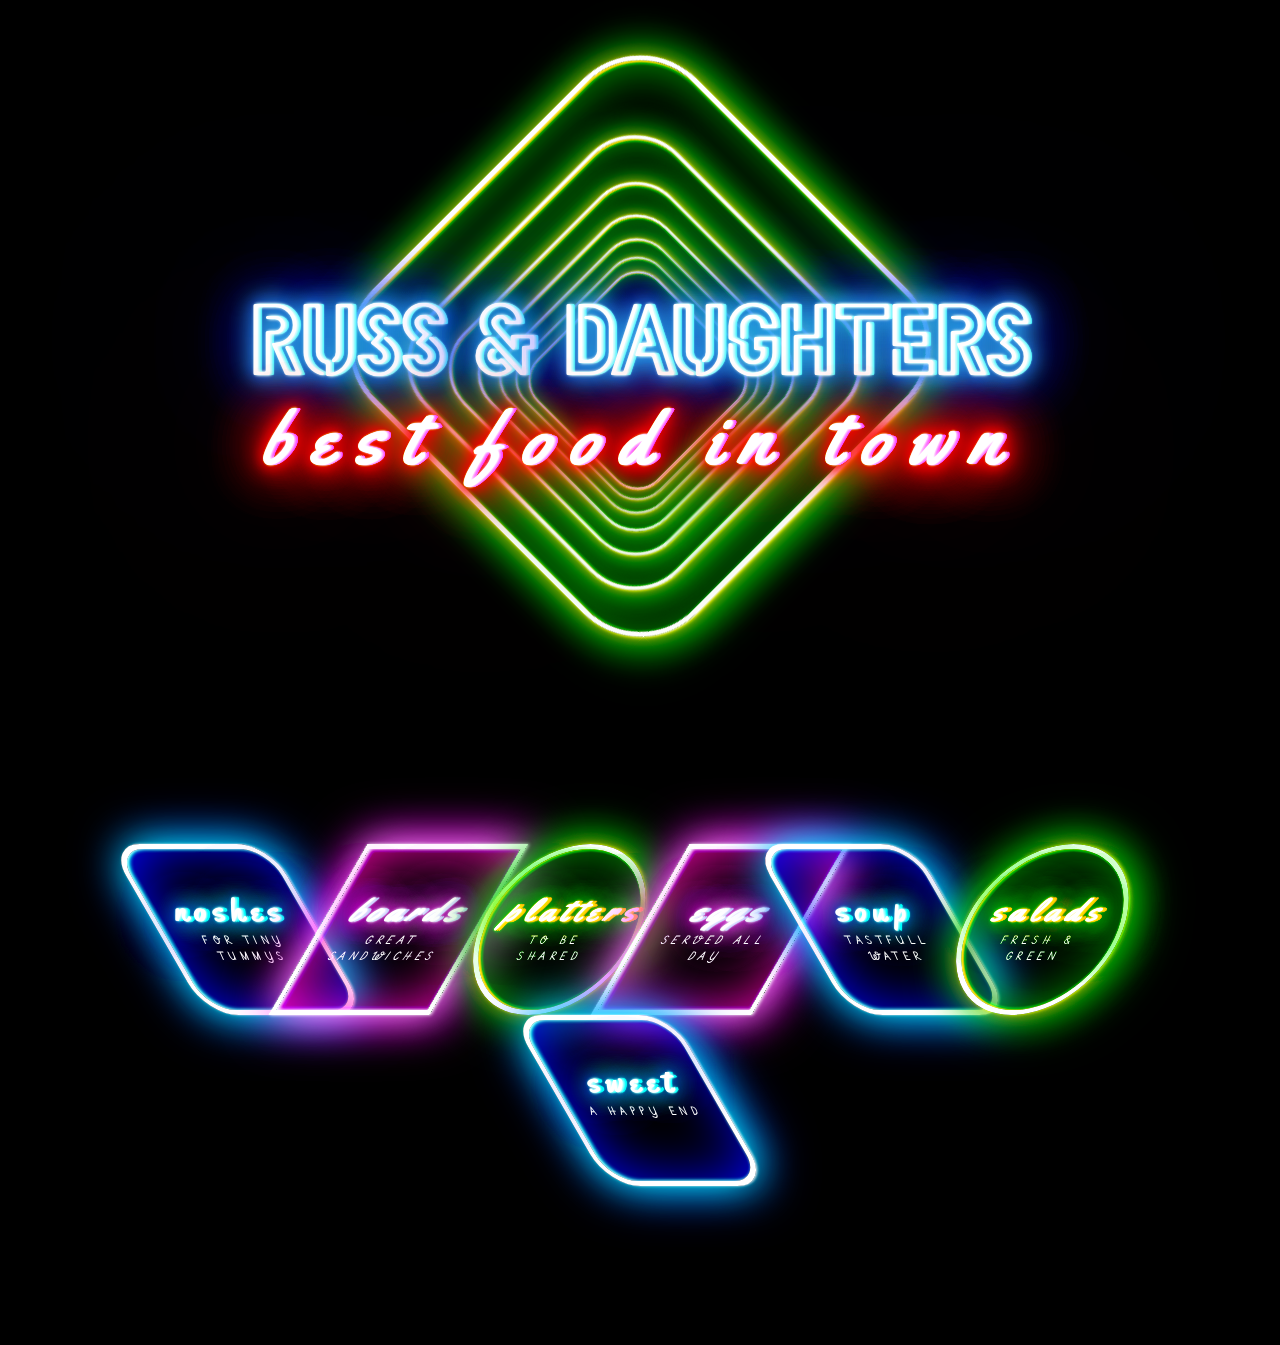
<file: menu/index.html>
<!DOCTYPE html>
<html>
<head>
	<meta charset="utf-8" />
	<title>A template for a responsive restaurant menu</title>
	<meta name="viewport" content="width=device-width, initial-scale=1">
	<link rel="stylesheet" href="style.css">
	<!-- SUGGESTIONS FOR STYLING
	https://duckduckgo.com/?q=beautiful+restaurant+menus&t=ffab&iax=images&ia=images
	-->
</head>
<body>

<header>
	<section>
		<div></div>
		<div></div>
		<div></div>
		<div></div>
		<div></div>
		<div></div>
		<div></div>
  	</section>
  <h1><span>Russ</span> <span>&</span> <span>Daughters</span></h1>
  <p>best food in town</p>
</header>
<input type="checkbox" name="food" id="noshes">
<input type="checkbox" name="food" id="boards">
<input type="checkbox" name="food" id="platters">
<input type="checkbox" name="food" id="eggs">
<input type="checkbox" name="food" id="soup">
<input type="checkbox" name="food" id="salads">
<input type="checkbox" name="food" id="sweet">
	<main>
		<section>
			<label for="noshes">
				<header>
					<h2>Noshes</h2>
					<p>for tiny tummys</p>
				</header>
			</label>
			<article>
				<h3>Russ &amp;  Daughters Knishes</h3>
				<p>Potato, carmelized onion, mustard</p>
				<div>8</div> <!-- price -->
			</article>
		
			<article>
				<h3>Hot Smoke/Cold Smoke</h3>
				<p>Kippered baked Salmon &amp; Scottish smoked salmon spread, waffle-cut potato chips</p>
				<div>13</div>
			</article>
		
			<article>
				<h3>Potato latkes</h3>
				<p>Salmon roe and creme fraiche</p>
				<div>13</div>
			</article>
		
			<article>
				<h3>Kasha Varnishkas</h3>
				<p>buckwheat, caramelized onion, bowtie egg noodles</p>
			</article>
		
			<article>
				<h3>Chopped liver</h3>
				<p>Matzo, pickled red onion</p>
				<div>9</div>
			</article>
		
			<article>
				<h3>Super heebster</h3>
				<p>whitefish &amp; baked salmon salad, wasabi-infused fish roe, horseradish dill cream cheese, bagel toast</p>
				<div>10</div>
			</article>
		
			<article>
				<h3>Pastrami Russ</h3>
				<p>pastrami-cured salmon, muenster cheese, sauerkraut, mustard, pickle, pretzel roll</p>
				<div>12</div>
			</article>
		
			<article>
				<h3>sours</h3>
				<p>pickled vegetables, pickles from the barrel</p>
				<div>7</div>
			</article>
		</section>
		
		
		<section>
			<label for="boards">
				<header>
					<h2>boards</h2>
					<p>great sandwiches</p>
				</header>
			</label>
			<article>
				<h3>the classic</h3>
				<p>gaspe nova smoked salmon, cream cheese, bagel-bialy, tomato, onion, capers</p>
				<div>16</div>
			</article>
		
			<article>
				<h3>mensch</h3>
				<p>sturgeon, butter, bagel/bialy, tomato, onion, capers</p>
				<div>22</div>
			</article>
		
			<article>
				<h3>shtetl</h3>
				<p>smoked sable, goat cream cheese, bagel-bialy, tomato, onion, capers</p>
				<div>18</div>
			</article>
		
			<article>
				<h3>yum kippered</h3>
				<p>kippered (baked) salmon, cream cheese, bagel/bialy, tomato, onion, capers</p>
				<div>16</div>
			</article>
		</section>
		
		
		<section>
			<label for="platters">
				<header>
					<h2>platters</h2>
					<p>To be shared</p>
				</header>
			</label>
			<article>
				<h3>smoked fish</h3>
				<p><em>Serves 3 - 4 people</em> with cream cheese, onion, tomato, capers &amp; new potato salad and Russ &amp; daughters bread basket</p>
			</article>
		
			<article>
				<h3>the hattie</h3>
				<p>smoked whitefish, kippered (baked) salmon, gaspe nova smoked salmon, sable</p>
				<div>80</div>
			</article>
		
			<article>
				<h3>the ida</h3>
				<p>scottish smoked salmon, gaspe nova smoked salmon, pastrami-cured salmon, gravlox</p>
				<div>70</div>
			</article>
		
			<article>
				<h3>the anne</h3>
				<p>western nova smoked salmon, private stock sturgeon, sable, smoked brook trout, wild alaskan salmon roe</p>
				<div>90</div>
			</article>
		
		</section>
		
		
		<section>
			<label for="eggs">
				<header>
					<h2>Eggs</h2>
					<p>served all day</p>
				</header>
			</label>
			<blockquote>
				<p>"Ess gezinter hayt."</p>
				<p>Eat in good health.</p>
				<cite>— Yiddish idiom</cite>
			</blockquote>
		
			<article>
				<h3>Lox, eggs &amp; onions</h3>
				<p>with toasted shissel rye</p>
				<div>15</div>
			</article>
		
			<article>
				<h3>sturgeon, eggs &amp; onion</h3>
				<p>with toasted pumpernickel</p>
				<div>19</div>
			</article>
		
			<article>
				<h3>bella's matzo brei</h3>
				<p>matzo, egg, applesauce, sour cream</p>
				<div>12</div>
			</article>
		
			<article>
				<h3>lower sunny side</h3>
				<p>sunny side up eggs, gaspe nova smoked salmon, potato latkes</p>
				<div>16</div>
			</article>
		
			<article>
				<h3>eggs benny</h3>
				<p>poached eggs, scottish smoked salmon, sautéed spinach, hollandaise, challah</p>
				<div>18</div>
			</article>
		
			<article>
				<h3>farm egg omelette</h3>
				<p>gaspe nova smoked salmon, cream cheese</p>
				<div>15</div>
			</article>
		
			<article>
				<h3>soft scrambled eggs &amp; caviar</h3>
				<p>custard-like egg, caviar with challah</p>
				<div>180</div>
			</article>
		
		</section>
		
		
		<section>
			<label for="soup">
				<header>
					<h2>Soup</h2>
					<p>tastfull water</p>
				</header>
			</label>
			<article>
				<h3>Matzo Ball</h3>
				<p>chicken, vegetables, matzo ball</p>
				<div>8</div>
			</article>
		
			<article>
				<h3>Mushroom Barley</h3>
				<p>mushrooms, barley with shissel rye bread</p>
				<div>8</div>
			</article>
		
			<article>
				<h3>Borscht</h3>
				<p>served chilled: beets, sour cream, dill with pumpernickel</p>
				<div>8</div>
			</article>
			
			<article>
				<h3>Smoked Whitefish Chowder</h3>
				<p>dill, esplette pepper, matzo</p>
				<div>10</div>
			</article>
		
		</section>
		
		<section>
			<label for="salads">
				<header>
					<h2>salads</h2>
					<p>fresh & green</p>
				</header>	
			</label>	
			<article>
				<h3>Mixed Green</h3>
				<p>greens, fennel, dill, capers, citrus dressing</p>
				<div>9</div>
			</article>
		
			<article>
				<h3>Chopped Salad</h3>
				<p>smoked whitefish, avocado, beets, egg, apple, mixed greens, matzo, buttermilk dressing</p>
				<div>14</div>
			</article>
		
			<article>
				<h3>Smoked Trout& Potato</h3>
				<p>smoked trout, watercress, caper mustard dressing</p>
				<div>14</div>
			</article>
		
		</section>
		
		
		<section>
			<label for="sweet">
				<header>
					<h2>sweet</h2>
					<p>a happy end</p>
				</header>
			</label>
			<blockquote>
				<p>"A moltsayt on a tsimes iz via a mayse on a moshl."</p>
				<p>A meal without a sweet dish is like a story without a moral.</p>
				<cite>— Yiddish idiom</cite>
			</blockquote>
		
		
			<article>
				<h3>blintzes</h3>
				<p>fruit compote, sour cream</p>
				<div>8</div>
			</article>
		
			<article>
				<h3>babka french toast</h3>
				<p>chocolate babka, sour cream, berries</p>
				<div>10</div>
			</article>
		
			<article>
				<h3>noodle kugel</h3>
				<p>farmer cheese, raisins, egg noodles</p>
				<div>7</div>
			</article>
		
			<article>
				<h3>challah bread pudding</h3>
				<p>dried apricots, caramel sauce</p>
				<div>9</div>
			</article>
		
			<article>
				<h3>halvah ice cream</h3>
				<p>halvah, sesame, salted caramel</p>
				<div>8</div>
			</article>
		
			<article>
				<h3>grandpa's grapefruit</h3>
				<p>grapefruit, white germ, maple syrup</p>
				<div>6</div>
			</article>
		
			<article>
				<h3>baked farmer cheese</h3>
				<p>blueberry, walnut &amp; honey with pumpernickel</p>
				<div>7</div>
			</article>
		
			<article>
				<h3>cookie plate</h3>
				<p>Russ &amp; daughters cookies &amp; sweets</p>
				<div>8</div>
			</article>
		
		</section>
		</main>

<!-- HTML taken and adjusted from https://codepen.io/julesforrest/pen/VqXvgQ -->

</body>
</html>
</file>
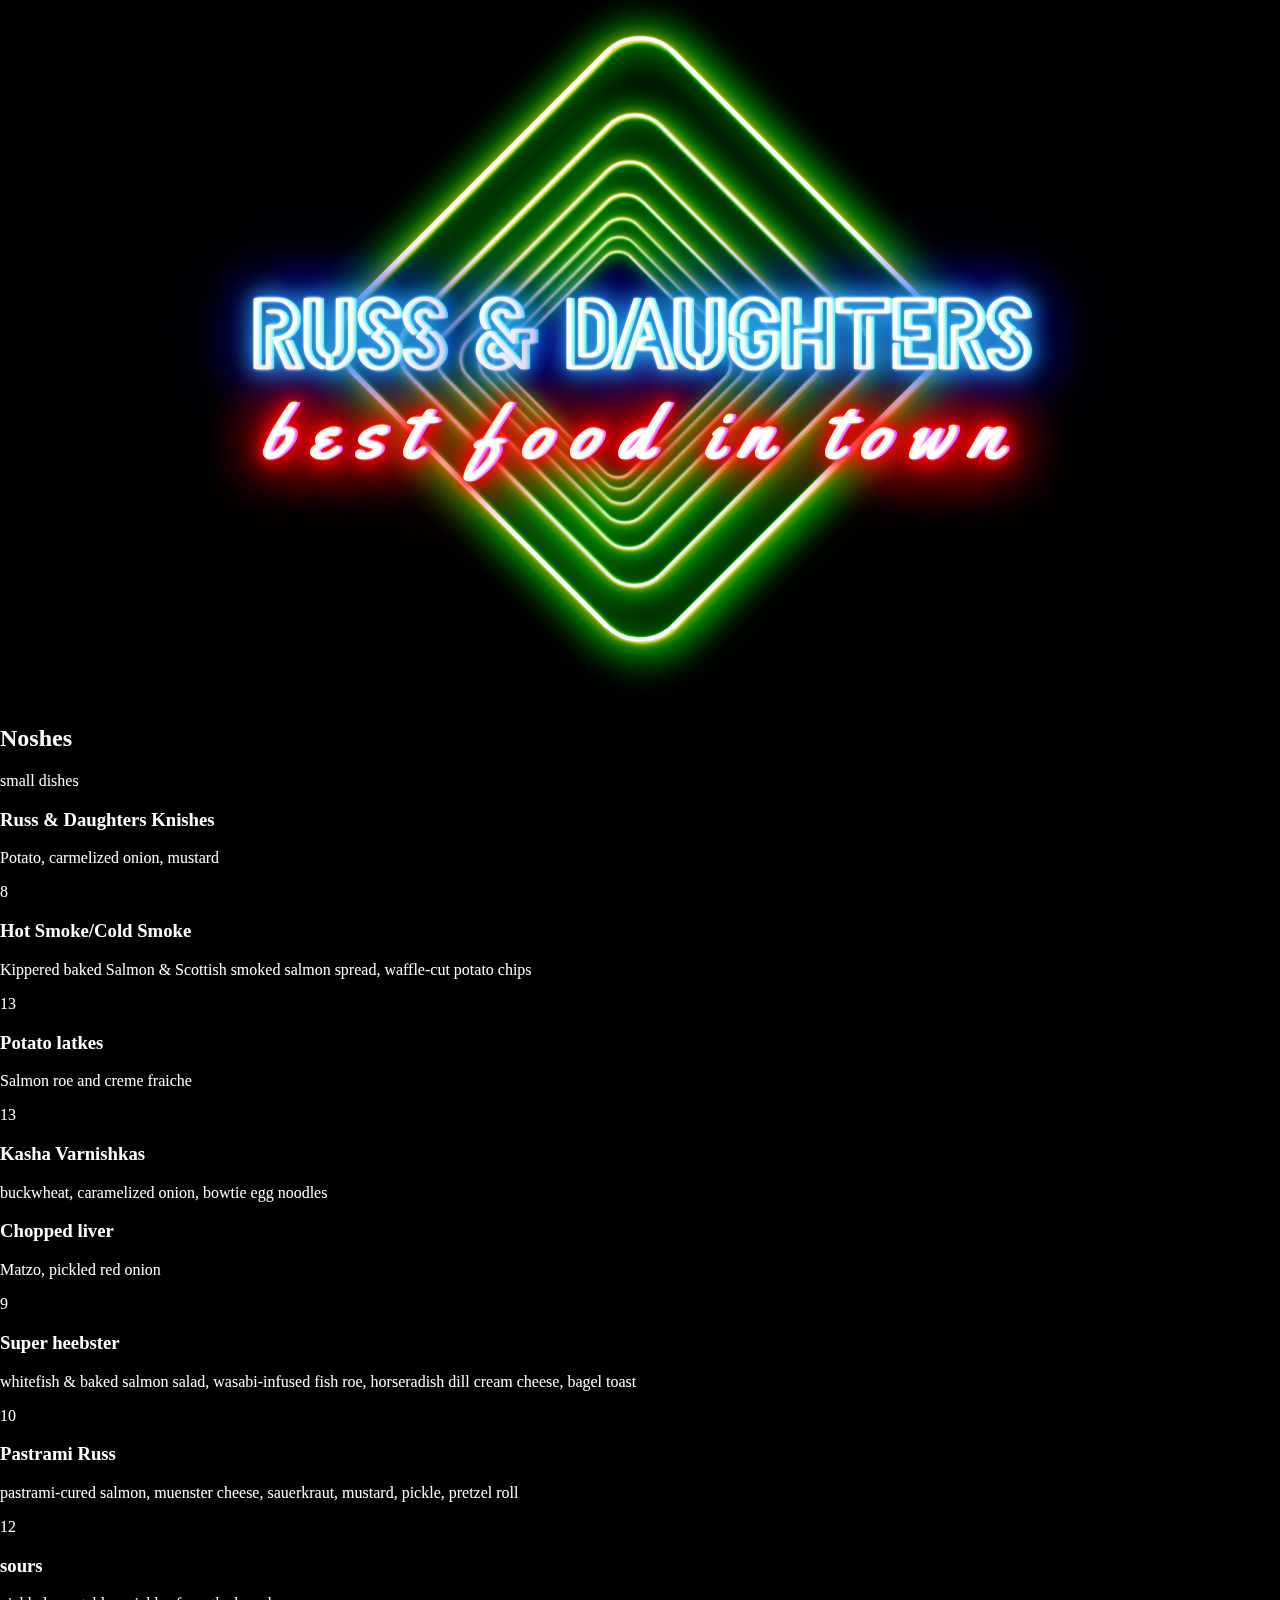
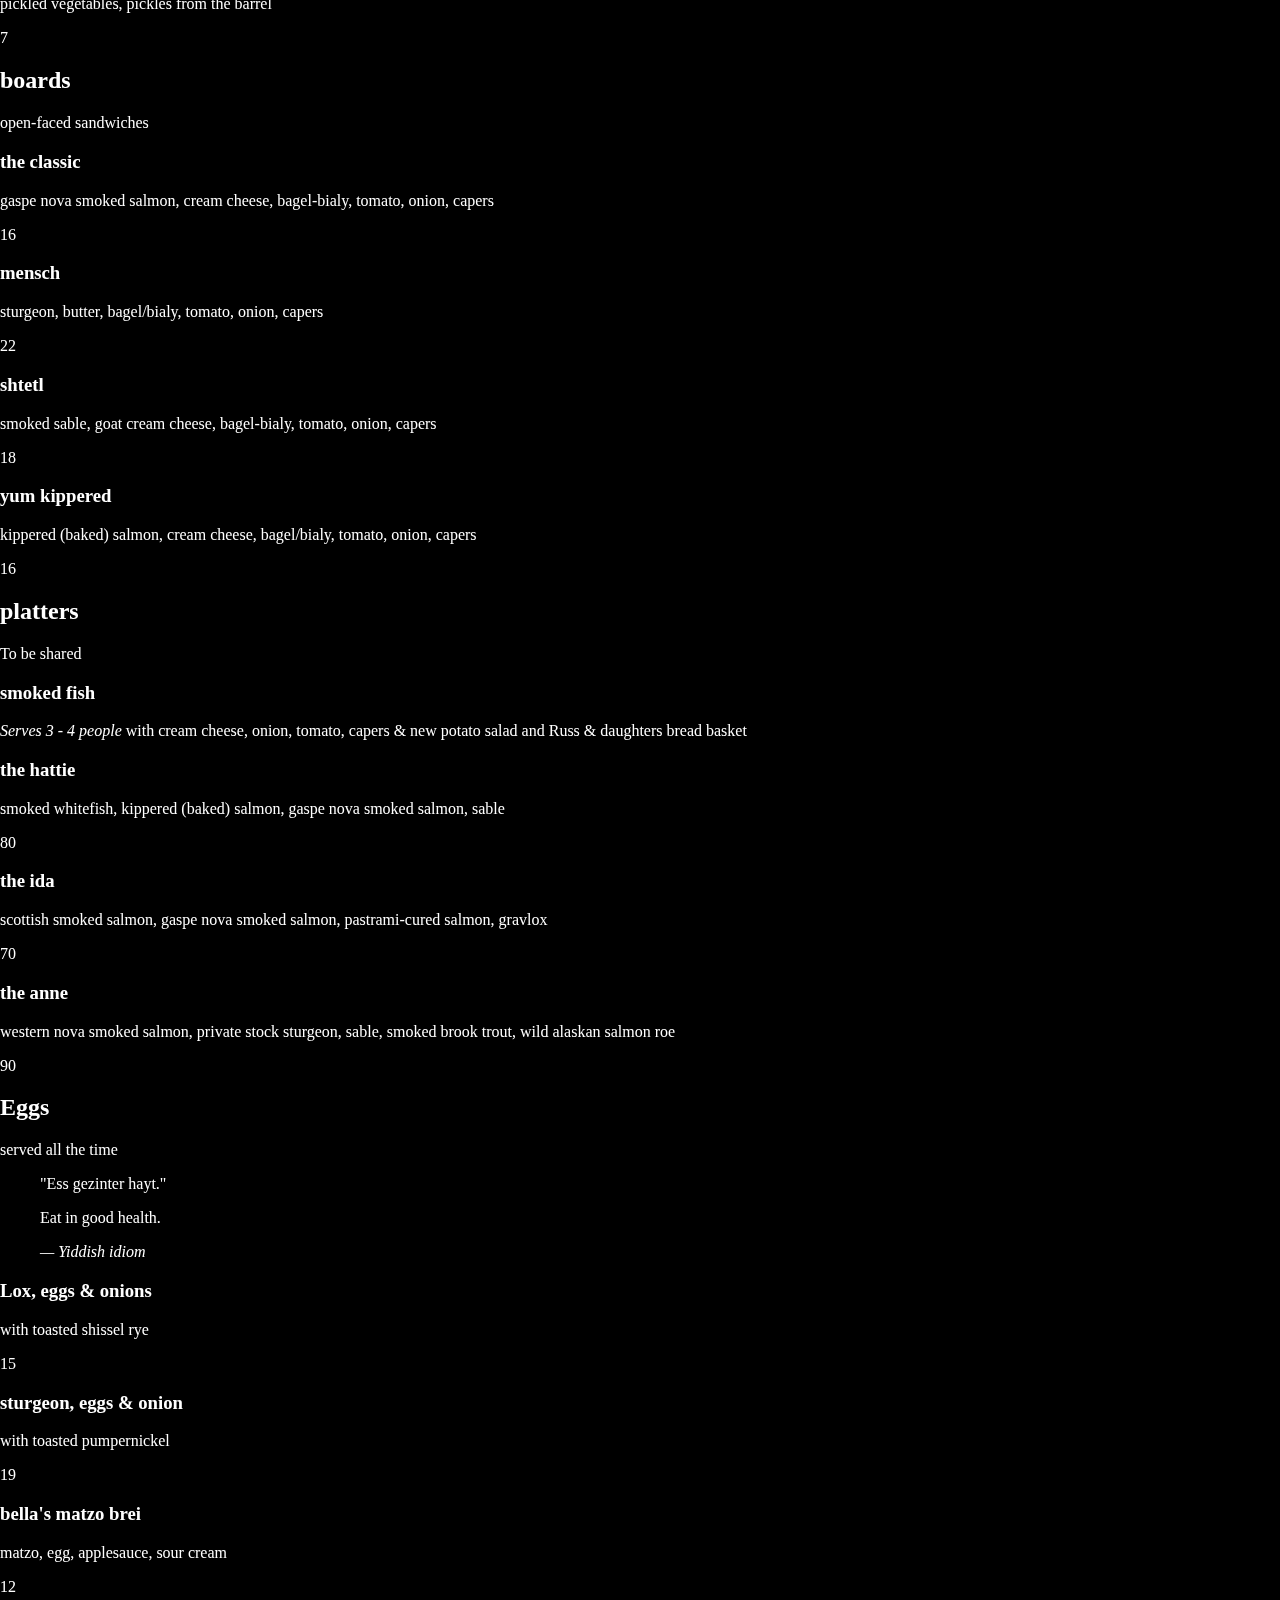
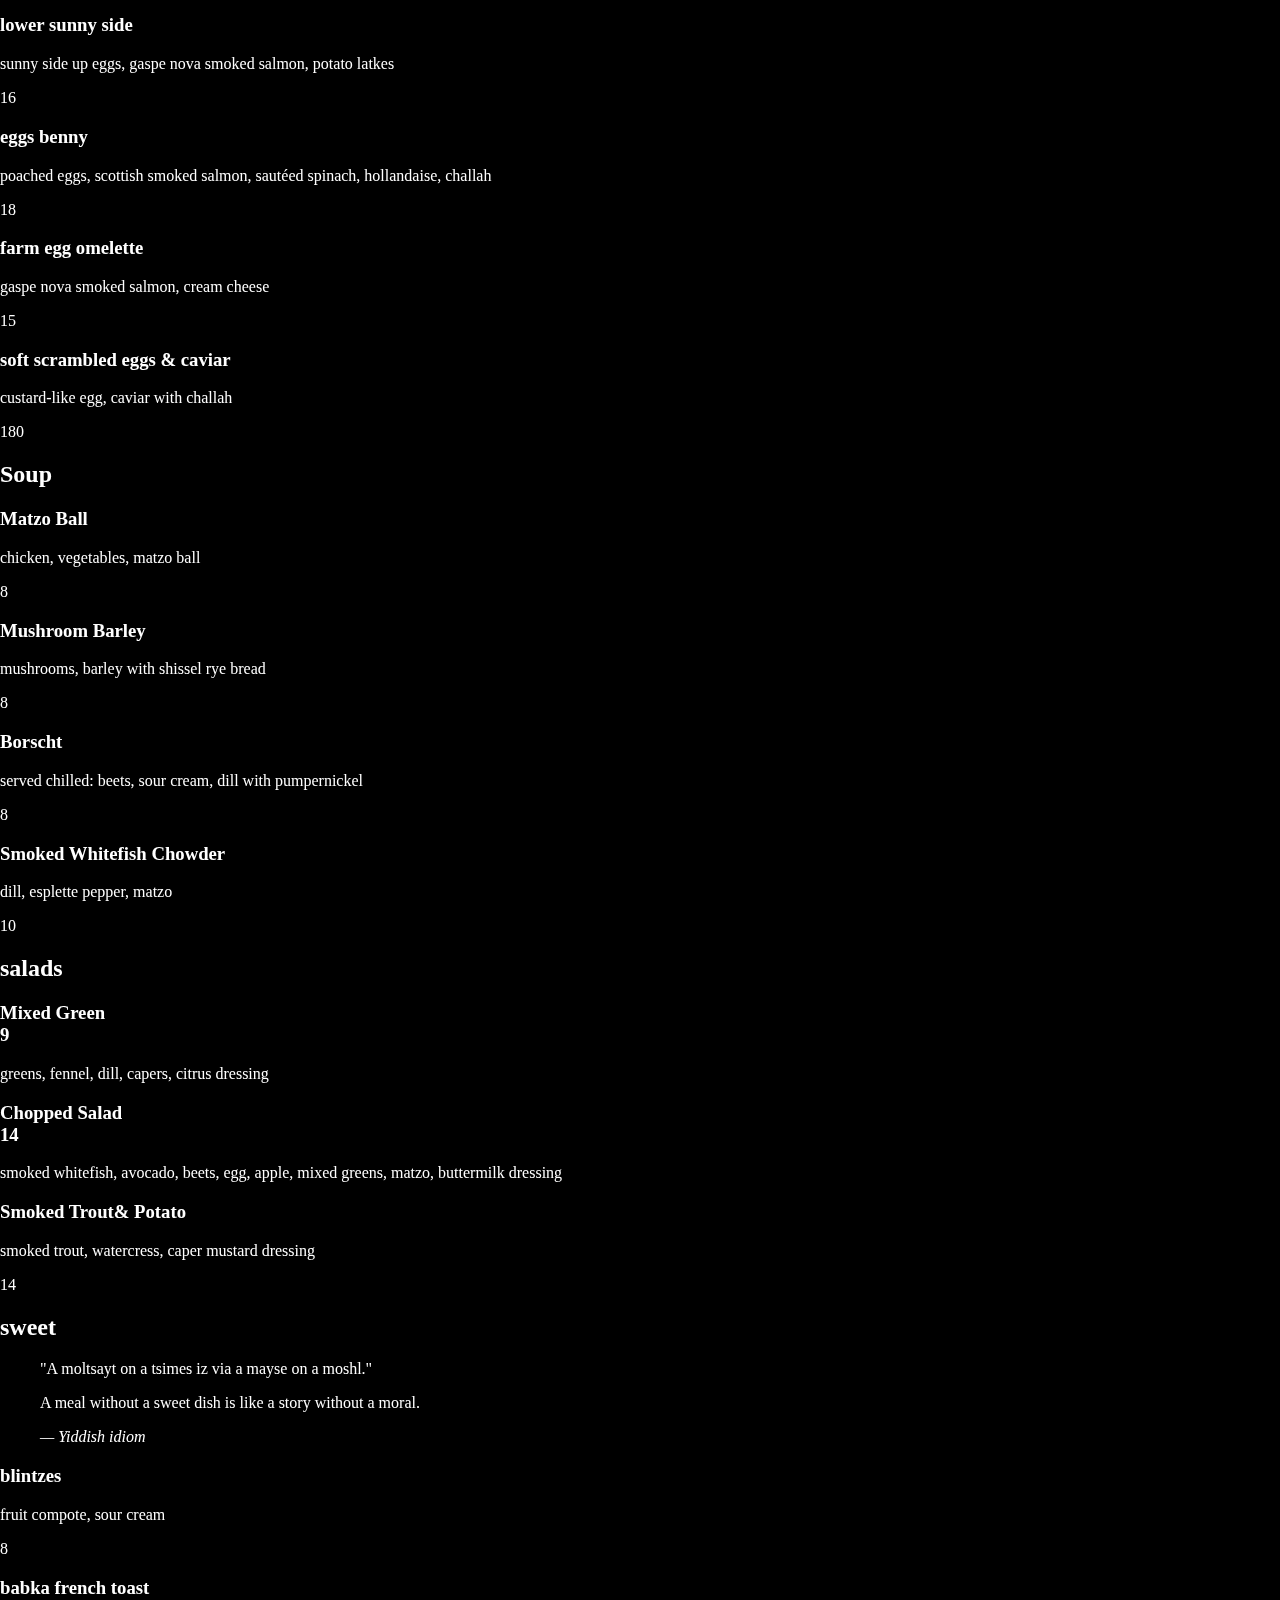
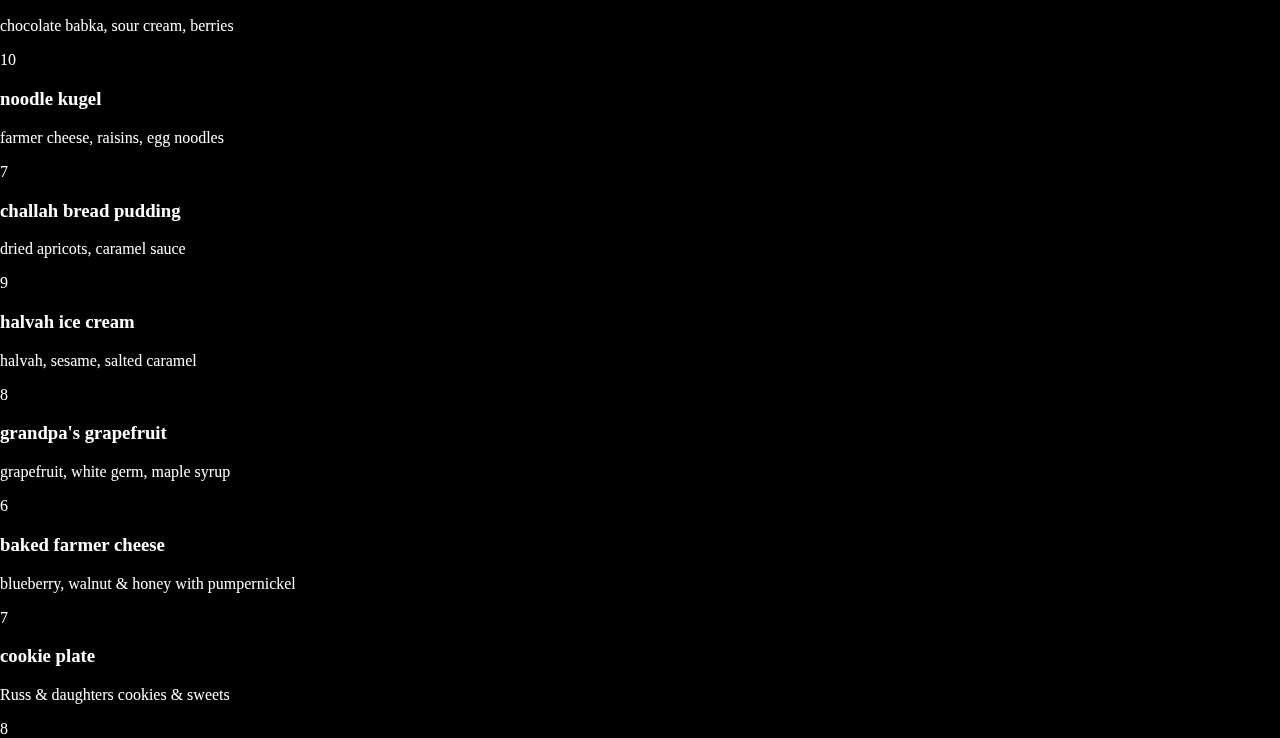
<file: docs/assignments/menu.html>
<!DOCTYPE html>
<html>
<head>
	<meta charset="utf-8" />
	<title>A template for a responsive restaurant menu</title>
	<meta name="viewport" content="width=device-width, initial-scale=1">
	<link rel="stylesheet" href="style.css">
	<!-- SUGGESTIONS FOR STYLING
	https://duckduckgo.com/?q=beautiful+restaurant+menus&t=ffab&iax=images&ia=images
	-->
</head>
<body>

<header>
	<section>
		<div></div>
		<div></div>
		<div></div>
		<div></div>
		<div></div>
		<div></div>
		<div></div>
	</section>
  <h1><span>Russ</span> <span>&</span> <span>Daughters</span></h1>
  <p>best food in town</p>
</header>

<main>

<section>
	<header>
		<h2>Noshes</h2>
		<p>small dishes</p>
	</header>

	<article>
		<h3>Russ &amp;  Daughters Knishes</h3>
		<p>Potato, carmelized onion, mustard</p>
		<div>8</div> <!-- price -->
	</article>

	<article>
		<h3>Hot Smoke/Cold Smoke</h3>
		<p>Kippered baked Salmon &amp; Scottish smoked salmon spread, waffle-cut potato chips</p>
		<div>13</div>
	</article>

	<article>
		<h3>Potato latkes</h3>
		<p>Salmon roe and creme fraiche</p>
		<div>13</div>
	</article>

	<article>
		<h3>Kasha Varnishkas</h3>
		<p>buckwheat, caramelized onion, bowtie egg noodles</p>
	</article>

	<article>
		<h3>Chopped liver</h3>
		<p>Matzo, pickled red onion</p>
		<div>9</div>
	</article>

	<article>
		<h3>Super heebster</h3>
		<p>whitefish &amp; baked salmon salad, wasabi-infused fish roe, horseradish dill cream cheese, bagel toast</p>
		<div>10</div>
	</article>

	<article>
		<h3>Pastrami Russ</h3>
		<p>pastrami-cured salmon, muenster cheese, sauerkraut, mustard, pickle, pretzel roll</p>
		<div>12</div>
	</article>

	<article>
		<h3>sours</h3>
		<p>pickled vegetables, pickles from the barrel</p>
		<div>7</div>
	</article>
</section>


<section>
	<header>
		<h2>boards</h2>
		<p>open-faced sandwiches</p>
	</header>

	<article>
		<h3>the classic</h3>
		<p>gaspe nova smoked salmon, cream cheese, bagel-bialy, tomato, onion, capers</p>
		<div>16</div>
	</article>

	<article>
		<h3>mensch</h3>
		<p>sturgeon, butter, bagel/bialy, tomato, onion, capers</p>
		<div>22</div>
	</article>

	<article>
		<h3>shtetl</h3>
		<p>smoked sable, goat cream cheese, bagel-bialy, tomato, onion, capers</p>
		<div>18</div>
	</article>

	<article>
		<h3>yum kippered</h3>
		<p>kippered (baked) salmon, cream cheese, bagel/bialy, tomato, onion, capers</p>
		<div>16</div>
	</article>
</section>


<section>

	<header>
		<h2>platters</h2>
		<p>To be shared</p>
	</header>

	<article>
		<h3>smoked fish</h3>
		<p><em>Serves 3 - 4 people</em> with cream cheese, onion, tomato, capers &amp; new potato salad and Russ &amp; daughters bread basket</p>
	</article>

	<article>
		<h3>the hattie</h3>
		<p>smoked whitefish, kippered (baked) salmon, gaspe nova smoked salmon, sable</p>
		<div>80</div>
	</article>

	<article>
		<h3>the ida</h3>
		<p>scottish smoked salmon, gaspe nova smoked salmon, pastrami-cured salmon, gravlox</p>
		<div>70</div>
	</article>

	<article>
		<h3>the anne</h3>
		<p>western nova smoked salmon, private stock sturgeon, sable, smoked brook trout, wild alaskan salmon roe</p>
		<div>90</div>
	</article>

</section>


<section>

	<header>
		<h2>Eggs</h2>
		<p>served all the time</p>
	</header>

	<blockquote>
		<p>"Ess gezinter hayt."</p>
		<p>Eat in good health.</p>
		<cite>— Yiddish idiom</cite>
	</blockquote>

	<article>
		<h3>Lox, eggs &amp; onions</h3>
		<p>with toasted shissel rye</p>
		<div>15</div>
	</article>

	<article>
		<h3>sturgeon, eggs &amp; onion</h3>
		<p>with toasted pumpernickel</p>
		<div>19</div>
	</article>

	<article>
		<h3>bella's matzo brei</h3>
		<p>matzo, egg, applesauce, sour cream</p>
		<div>12</div>
	</article>

	<article>
		<h3>lower sunny side</h3>
		<p>sunny side up eggs, gaspe nova smoked salmon, potato latkes</p>
		<div>16</div>
	</article>

	<article>
		<h3>eggs benny</h3>
		<p>poached eggs, scottish smoked salmon, sautéed spinach, hollandaise, challah</p>
		<div>18</div>
	</article>

	<article>
		<h3>farm egg omelette</h3>
		<p>gaspe nova smoked salmon, cream cheese</p>
		<div>15</div>
	</article>

	<article>
		<h3>soft scrambled eggs &amp; caviar</h3>
		<p>custard-like egg, caviar with challah</p>
		<div>180</div>
	</article>

</section>


<section>
	<h2>Soup</h2>

	<article>
		<h3>Matzo Ball</h3>
		<p>chicken, vegetables, matzo ball</p>
		<div>8</div>
	</article>

	<article>
		<h3>Mushroom Barley</h3>
		<p>mushrooms, barley with shissel rye bread</p>
		<div>8</div>
	</article>

	<article>
		<h3>Borscht</h3>
		<p>served chilled: beets, sour cream, dill with pumpernickel</p>
		<div>8</div>
	</article>
	
	<article>
		<h3>Smoked Whitefish Chowder</h3>
		<p>dill, esplette pepper, matzo</p>
		<div>10</div>
	</article>

</section>

	<h2>salads</h2>

	<article>
		<h3>Mixed Green<div>9</div></h3>
		<p>greens, fennel, dill, capers, citrus dressing</p>
	</article>

	<article>
		<h3>Chopped Salad<div>14</div></h3>
		<p>smoked whitefish, avocado, beets, egg, apple, mixed greens, matzo, buttermilk dressing</p>
	</article>

	<article>
		<h3>Smoked Trout& Potato</h3>
		<p>smoked trout, watercress, caper mustard dressing</p>
		<div>14</div>
	</article>

</section>


<section>
	<h2>sweet</h2>

	<blockquote>
		<p>"A moltsayt on a tsimes iz via a mayse on a moshl."</p>
		<p>A meal without a sweet dish is like a story without a moral.</p>
		<cite>— Yiddish idiom</cite>
	</blockquote>


	<article>
		<h3>blintzes</h3>
		<p>fruit compote, sour cream</p>
		<div>8</div>
	</article>

	<article>
		<h3>babka french toast</h3>
		<p>chocolate babka, sour cream, berries</p>
		<div>10</div>
	</article>

	<article>
		<h3>noodle kugel</h3>
		<p>farmer cheese, raisins, egg noodles</p>
		<div>7</div>
	</article>

	<article>
		<h3>challah bread pudding</h3>
		<p>dried apricots, caramel sauce</p>
		<div>9</div>
	</article>

	<article>
		<h3>halvah ice cream</h3>
		<p>halvah, sesame, salted caramel</p>
		<div>8</div>
	</article>

	<article>
		<h3>grandpa's grapefruit</h3>
		<p>grapefruit, white germ, maple syrup</p>
		<div>6</div>
	</article>

	<article>
		<h3>baked farmer cheese</h3>
		<p>blueberry, walnut &amp; honey with pumpernickel</p>
		<div>7</div>
	</article>

	<article>
		<h3>cookie plate</h3>
		<p>Russ &amp; daughters cookies &amp; sweets</p>
		<div>8</div>
	</article>

</section>

</main>

<!-- HTML taken and adjusted from https://codepen.io/julesforrest/pen/VqXvgQ -->

</body>
</html>
</file>
<file: menu/style.css>
/* //////////////////////////// */
/*          FONTS             */
/* ////////////////////////// */

/* Yellowtail and Vibur fonts via Google Fonts */
@import url("https://fonts.googleapis.com/css2?family=Yellowtail&family=Vibur&display=swap");

/* Hello Denver font by "Good Apples" via 1001fonts.com */
@font-face {
  font-family: "Neonlight";
  src: url("fonts/hellodenverdisplayregular_v1.6.woff") format("woff"),
    url("fonts/hellodenverdisplayregular_v1.6.ttf") format("truetype");
}

/* /////////////////////////////////// */
/*          GLOBAL STYLES             */
/* ///////////////////////////////// */

:root {
  /* Basic black & white + two selected colors */
  --black: hsl(0, 0%, 0%);
  --white: hsl(0, 0%, 100%);
  --light-blue: hsl(182, 100%, 63%);
  --dark-blue: hsl(239, 91%, 47%);

  /* Text and box shadow "neon" style */
  --neon-text-shadow: 0.1vw 0 0.25vw var(--white), 0.2vw 0 0.25vw var(--white),
    0.1vw 0 0 var(--white), 0.2vw 0 0 var(--light-blue),
    0.4vw 0 0 var(--light-blue), 0.1vw 0 0.1vw var(--light-blue),
    0.2vw 0 0.1vw var(--light-blue), 0.4vw 0 0.1vw var(--light-blue),
    0.1vw 0 2vw var(--light-blue), 0.2vw 0 2vw var(--light-blue),
    0.4vw 0 2vw var(--light-blue), 0.1vw 0 1vw var(--dark-blue),
    0.2vw 0 1vw var(--dark-blue), 0.4vw 0 5vw var(--dark-blue),
    0.1vw 0 5vw var(--dark-blue), 0.2vw 0 10vw var(--dark-blue),
    0.4vw 0 5vw var(--dark-blue), 0.1vw 0 5vw var(--dark-blue),
    0.2vw 0 20vw var(--dark-blue), 0.4vw 0 5vw var(--dark-blue);

  --neon-box-shadow: 0.1vw 0 0.25vw var(--white),
    inset 0.1vw 0 0.25vw var(--white), 0.2vw 0 3vw var(--light-blue),
    inset 0.2vw 0 0.3vw var(--light-blue), 0.4vw 0 4vw var(--dark-blue),
    inset 0.4vw 0 4vw var(--dark-blue);

  /* Color filters for purple red and green */
  --filter-purple: hue-rotate(427deg) saturate(2);
  --filter-red: hue-rotate(156deg) saturate(5);
  --filter-green: hue-rotate(227deg) saturate(4);

  /* Animation properties ~ See keyrames at end of file */
  --animation-electric: electric ease-out infinite;
  --animation-blinking: blinking linear infinite 1s;
  --animation-perspective: perspective ease-in-out infinite 5s;

  /* Transition effect for menu items */
  --menu-transition: all ease-in-out 1s;

  /* Font settings */
  --main-heading: "Neonlight";
  --sub-heading: "Yellowtail";
  --body-text: "Vibur";
}

body {
  margin: 0;
  background-color: var(--black);
}

/* /////////////////////////////////////// */
/*          HEADER + LOGO STYLES          */
/* ///////////////////////////////////// */

/* First header (with logo) */
header:first-of-type:not(main section header) {
  text-align: center;
  margin: clamp(13em, 27vw, 38em) 0 clamp(10em, 26vw, 26em) 0;
}

/* Section with rectangles (for logo) */
header section {
  display: flex;
  align-items: center;
  justify-content: center;
  position: relative;
  width: 100%;
  height: 100%;
  z-index: -1;
  perspective: 18px;
  animation: var(--animation-perspective);
}

/* Logo rectangles */
header section div {
  position: absolute;
  width: clamp(16em, 35vw, 50em);
  height: clamp(16em, 35vw, 50em);
  box-shadow: var(--neon-box-shadow);
  border: 5px var(--white) solid;
  border-radius: 5em;
  filter: var(--filter-green);
  animation: var(--animation-electric);
  animation-duration: 5s;
}

/* The seven logo rectangles start their animation with different delays. Change their translating.  */
header section div:nth-child(1) {
  transform: rotate(45deg);
  animation-delay: 0.2s;
}

header section div:nth-child(2) {
  transform: rotate(45deg) translate(10px, 20px) translateZ(-5px);
  animation-delay: 0.3s;
}

header section div:nth-child(3) {
  transform: rotate(45deg) translate(20px, 30px) translateZ(-10px);
  animation-delay: 0.3s;
}

header section div:nth-child(4) {
  transform: rotate(45deg) translate(30px, 40px) translateZ(-15px);
  animation-delay: 0.4s;
}

header section div:nth-child(5) {
  transform: rotate(45deg) translate(40px, 50px) translateZ(-20px);
  animation-delay: 0.5s;
}

header section div:nth-child(6) {
  transform: rotate(45deg) translate(50px, 60px) translateZ(-25px);
  animation-delay: 0.6s;
}

header section div:nth-child(7) {
  transform: rotate(45deg) translate(60px, 70px) translateZ(-30px);
  animation-delay: 0.7s;
}

/* Logo name "Russ and Daughters" */
header h1 {
  margin: -0.5em 0 0 0;
  font: 400 clamp(2.8em, 8vw, 10em) var(--main-heading);
  text-transform: uppercase;
  color: var(--white);
  text-shadow: var(--neon-text-shadow);
}

/* Set animations to individual span elements */
header h1 span {
  animation: var(--animation-electric);
  animation-duration: 2s;
}

header h1 span:nth-of-type(2) {
  animation-duration: 1s;
}

header h1 span:nth-of-type(3) {
  animation-duration: 3s;
}

/* Tagline "Best food in town" */
header:first-of-type:not(main section header) p {
  margin: 0;
  font: 400 clamp(2em, 6vw, 8em) var(--sub-heading);
  letter-spacing: 0.25em;
  color: var(--white);
  text-shadow: var(--neon-text-shadow);
  filter: var(--filter-red);
  animation: var(--animation-blinking);
}

/* ////////////////////////////////// */
/*          MENU CHECKBOXES          */
/* //////////////////////////////// */

/* Hide the checkboxes */
input[type="checkbox"] {
  width: 0;
  opacity: 0;
}

/* Show focus state when using keyboard navigation */
input[type="checkbox"]:first-of-type:focus-visible ~ main section:first-of-type,
input[type="checkbox"]:nth-of-type(2):focus-visible
  ~ main
  section:nth-of-type(2),
input[type="checkbox"]:nth-of-type(3):focus-visible
  ~ main
  section:nth-of-type(3),
input[type="checkbox"]:nth-of-type(4):focus-visible
  ~ main
  section:nth-of-type(4),
input[type="checkbox"]:nth-of-type(5):focus-visible
  ~ main
  section:nth-of-type(5),
input[type="checkbox"]:nth-of-type(6):focus-visible
  ~ main
  section:nth-of-type(6),
input[type="checkbox"]:nth-of-type(7):focus-visible
  ~ main
  section:nth-of-type(7) {
  margin: 0 3em;
  transform: translateY(-3em) scale(1.3);
  filter: hue-rotate(160deg) saturate(2) brightness(110%);
}

/* /////////////////////////////////// */
/*          MAIN (FOOD MENU)          */
/* ///////////////////////////////// */

main {
  display: flex;
  flex-wrap: wrap;
  justify-content: center;
  position: relative;
  margin-bottom: 10em;
  padding: 0 clamp(3em, 6vw, 6em);
}

/* All menu items */
main section {
  width: clamp(4em, 9.3vw, 15em);
  height: clamp(3em, 6.3vw, 7em);
  padding: 2.5em 1em;
  text-align: center;
  box-shadow: var(--neon-box-shadow);
  border: 5px solid var(--white);
  filter: saturate(2);
  transition: var(--menu-transition);
  transform: skewX(30deg);
  border-radius: 2em;
}

/* Move item up, on hover */
main section:hover {
  transform: translateY(-4em);
}

/* Apply different filters to menu sections and change transform */
main section:nth-of-type(2n) {
  filter: var(--filter-purple);
  border-radius: 0;
  transform: skew(-30deg);
}

main section:nth-of-type(3n) {
  filter: var(--filter-green);
  border-radius: 50%;
  transform: skew(-20deg);
}

main section:nth-of-type(2n):hover {
  transform: skew(10deg) translateY(-4em);
}

main section:nth-of-type(3n):hover {
  transform: skewX(-10deg) translateY(-4em);
}

/* Header of menu items */
main section header {
  position: relative;
  margin-bottom: 10em;
}

main section header:hover {
  cursor: pointer;
}

/* Title of menu items (e.g. Noshes) */
main section header h2 {
  margin: 0;
  font: 400 clamp(1.1em, 2.5vw, 3em) var(--sub-heading);
  text-transform: lowercase;
  letter-spacing: 0.2em;
  color: var(--white);
  text-shadow: var(--neon-text-shadow);
}

/* Tagline of menu items (e.g. Tiny dishes) */
main section header p {
  margin: 0;
  font: 400 clamp(0.5em, 1vw, 0.7em) var(--body-text);
  text-transform: uppercase;
  letter-spacing: 0.4em;
  color: var(--white);
}

/* //////////////////////////////////////// */
/*           MENU ARTICLE CONTENT          */
/* ////////////////////////////////////// */

/* Default: hide articles and blockquotes */
main section article,
main section blockquote {
  display: none;
}

/* Article (menu) content */
main section article {
  margin: 4em 0;
  padding: 2em;
  color: var(--white);
}

/* Food item heading */
main section article h3 {
  margin: 0;
  font: 400 2em var(--sub-heading);
  text-transform: lowercase;
  letter-spacing: 0.2em;
  text-shadow: var(--neon-text-shadow);
}

/* Food item description */
main section article p {
  margin: 0;
  font: 400 0.9em var(--body-text);
  text-transform: uppercase;
  letter-spacing: 0.2em;
}

/* Food item price */
main section article div {
  font: 400 5em var(--main-heading);
  text-shadow: var(--neon-text-shadow);
}

/* Quote & cite */
main section blockquote {
  position: relative;
  width: 20vw;
  margin: 0 auto;
  padding: 1em 2em;
  font: 400 1.3em var(--sub-heading);
  text-shadow: var(--neon-text-shadow);
  font-style: italic;
  line-height: 1.8em;
  letter-spacing: 0.3em;
  box-shadow: var(--neon-box-shadow);
  border: 5px solid var(--white);
  color: var(--white);
}

main section blockquote cite {
  font: 400 0.5em var(--body-text);
  text-transform: uppercase;
  text-shadow: none;
}

/* Neon lines before and after quote */
main section blockquote::before,
main section blockquote::after {
  display: block;
  content: "";
  width: 103%;
  height: 5px;
  background: var(--white);
  position: absolute;
  left: -0.2em;
  right: 0;
  text-align: center;
  box-shadow: var(--neon-text-shadow);
  filter: var(--filter-red);
}

main section blockquote::before {
  top: -0.25em;
}

main section blockquote::after {
  top: -0.7em;
}

/* Neon lines before and after cite */
main section blockquote cite::before,
main section blockquote cite::after {
  display: block;
  content: "";
  width: 103%;
  height: 5px;
  background: var(--white);
  position: absolute;
  left: -0.2em;
  right: 0;
  text-align: center;
  box-shadow: var(--neon-text-shadow);
  filter: var(--filter-red);
}

main section blockquote cite::before {
  bottom: -0.5em;
}

main section blockquote cite::after {
  bottom: -1.5em;
}

/* /////////////////////////////// */
/*           INTERACTION          */
/* ///////////////////////////// */

/* If menu header clicked (checked), transform clicked item to normal and show 100% width and height */
input[type="checkbox"]:first-of-type:checked ~ main section:first-of-type,
input[type="checkbox"]:nth-of-type(2):checked ~ main section:nth-of-type(2),
input[type="checkbox"]:nth-of-type(3):checked ~ main section:nth-of-type(3),
input[type="checkbox"]:nth-of-type(4):checked ~ main section:nth-of-type(4),
input[type="checkbox"]:nth-of-type(5):checked ~ main section:nth-of-type(5),
input[type="checkbox"]:nth-of-type(6):checked ~ main section:nth-of-type(6),
input[type="checkbox"]:nth-of-type(7):checked ~ main section:nth-of-type(7) {
  flex-grow: 1;
  transform: none;
  height: 100%;
  padding: 8vw;
}

/* If menu header clicked (checked), add neon line below header of clicked element */
input[type="checkbox"]:first-of-type:checked
  ~ main
  section:first-of-type
  header::after,
input[type="checkbox"]:nth-of-type(2):checked
  ~ main
  section:nth-of-type(2)
  header::after,
input[type="checkbox"]:nth-of-type(3):checked
  ~ main
  section:nth-of-type(3)
  header::after,
input[type="checkbox"]:nth-of-type(4):checked
  ~ main
  section:nth-of-type(4)
  header::after,
input[type="checkbox"]:nth-of-type(5):checked
  ~ main
  section:nth-of-type(5)
  header::after,
input[type="checkbox"]:nth-of-type(6):checked
  ~ main
  section:nth-of-type(6)
  header::after,
input[type="checkbox"]:nth-of-type(7):checked
  ~ main
  section:nth-of-type(7)
  header::after {
  display: block;
  content: "";
  width: 14em;
  height: 5px;
  background: var(--white);
  position: absolute;
  margin-left: auto;
  margin-right: auto;
  left: 0;
  right: 0;
  bottom: -1.5em;
  text-align: center;
  box-shadow: var(--neon-text-shadow);
}

/* If menu header clicked (checked), add "Back"-button below header of clicked element */
input[type="checkbox"]:first-of-type:checked
  ~ main
  section:first-of-type
  header::before,
input[type="checkbox"]:nth-of-type(2):checked
  ~ main
  section:nth-of-type(2)
  header::before,
input[type="checkbox"]:nth-of-type(3):checked
  ~ main
  section:nth-of-type(3)
  header::before,
input[type="checkbox"]:nth-of-type(4):checked
  ~ main
  section:nth-of-type(4)
  header::before,
input[type="checkbox"]:nth-of-type(5):checked
  ~ main
  section:nth-of-type(5)
  header::before,
input[type="checkbox"]:nth-of-type(6):checked
  ~ main
  section:nth-of-type(6)
  header::before,
input[type="checkbox"]:nth-of-type(7):checked
  ~ main
  section:nth-of-type(7)
  header::before {
  font: 400 1.5em var(--sub-heading);
  display: block;
  content: "« Back";
  width: 100%;
  height: 1.5em;
  color: var(--white);
  position: absolute;
  left: 0;
  right: 0;
  bottom: -3.5em;
  text-align: center;
}

/* If menu header selected (checked), show food items (articles and quotes) */
input[type="checkbox"]:first-of-type:checked
  ~ main
  section:first-of-type
  article,
input[type="checkbox"]:first-of-type:checked
  ~ main
  section:first-of-type
  blockquote,
input[type="checkbox"]:nth-of-type(2):checked
  ~ main
  section:nth-of-type(2)
  article,
input[type="checkbox"]:nth-of-type(2):checked
  ~ main
  section:nth-of-type(2)
  blockquote,
input[type="checkbox"]:nth-of-type(3):checked
  ~ main
  section:nth-of-type(3)
  article,
input[type="checkbox"]:nth-of-type(3):checked
  ~ main
  section:nth-of-type(3)
  blockquote,
input[type="checkbox"]:nth-of-type(4):checked
  ~ main
  section:nth-of-type(4)
  article,
input[type="checkbox"]:nth-of-type(4):checked
  ~ main
  section:nth-of-type(4)
  blockquote,
input[type="checkbox"]:nth-of-type(5):checked
  ~ main
  section:nth-of-type(5)
  article,
input[type="checkbox"]:nth-of-type(5):checked
  ~ main
  section:nth-of-type(5)
  blockquote,
input[type="checkbox"]:nth-of-type(6):checked
  ~ main
  section:nth-of-type(6)
  article,
input[type="checkbox"]:nth-of-type(6):checked
  ~ main
  section:nth-of-type(6)
  blockquote,
input[type="checkbox"]:nth-of-type(7):checked
  ~ main
  section:nth-of-type(7)
  article,
input[type="checkbox"]:nth-of-type(7):checked
  ~ main
  section:nth-of-type(7)
  blockquote {
  display: block;
}

/* If menu header selected (checked), remove all other sections */
input[type="checkbox"]:first-of-type:checked
  ~ main
  section:not(main section:first-of-type),
input[type="checkbox"]:nth-of-type(2):checked
  ~ main
  section:not(main section:nth-of-type(2)),
input[type="checkbox"]:nth-of-type(3):checked
  ~ main
  section:not(main section:nth-of-type(3)),
input[type="checkbox"]:nth-of-type(4):checked
  ~ main
  section:not(main section:nth-of-type(4)),
input[type="checkbox"]:nth-of-type(5):checked
  ~ main
  section:not(main section:nth-of-type(5)),
input[type="checkbox"]:nth-of-type(6):checked
  ~ main
  section:not(main section:nth-of-type(6)),
input[type="checkbox"]:nth-of-type(7):checked
  ~ main
  section:not(main section:nth-of-type(7)) {
  position: absolute;
  top: 0;
  width: 0;
  height: 0;
  font-size: 0;
  opacity: 0;
  transform: scale(-1);
  transition-delay: -2s;
}

/* ///////////////////////////// */
/*           KEYFRAMES          */
/* /////////////////////////// */

/* Blinking animation for tagline */
@keyframes blinking {
  0% {
    filter: var(--filter-red);
    text-shadow: var(--neon-text-shadow);
  }
  25% {
    filter: brightness(0.25);
    text-shadow: none;
  }
  50%,
  100% {
    filter: var(--filter-red);
    text-shadow: var(--neon-text-shadow);
  }
}

/* Electric blinking/malfunction effect */
/* Code adapted/altered from CodePen by user "Nodws" (https://codepen.io/nodws/pen/bdjwn) */
@keyframes electric {
  78% {
    filter: none;
    text-shadow: inherit;
  }
  79% {
    filter: brightness(0.2);
  }
  80% {
    text-shadow: none;
  }
  81% {
    filter: none;
    text-shadow: inherit;
  }
  82% {
    filter: brightness(0.2);
    text-shadow: none;
  }
  83% {
    filter: none;
    text-shadow: inherit;
  }
  92% {
    filter: brightness(0.2);
    text-shadow: none;
  }
  92.5% {
    filter: none;
    text-shadow: inherit;
  }
}

/* "Lite" version of Electric blinking/malfunction effect (without text-shadow) */
/* Code adapted/altered from CodePen by user "Nodws" (https://codepen.io/nodws/pen/bdjwn) */
@keyframes electricLite {
  78% {
    filter: none;
  }
  79% {
    filter: brightness(0.2);
  }
  81% {
    filter: none;
  }
  82% {
    filter: brightness(0.2);
  }
  83% {
    filter: none;
  }
  92% {
    filter: brightness(0.2);
  }
  92.5% {
    filter: none;
  }
}

/* Change perspective for zooming effect */
@keyframes perspective {
  0% {
    perspective: 10px;
  }
  50% {
    perspective: 18px;
  }
  100% {
    perspective: 10px;
  }
}

/* ////////////////////////////////////////// */
/*           MEDIA QUERIES (context)         */
/* ///////////////////////////////////////// */

/* When user prefers reduced motion */
@media (prefers-reduced-motion: reduce) {
  /* Remove animations > make transitions slower */
  :root {
    --animation-electric: none;
    --animation-blinking: none;
    --animation-perspective: none;

    --menu-transition: transform 3s ease-in-out;
  }

  /* Make hover transitions more subtle */
  main section:hover {
    transform: translateY(-1em);
  }

  main section:nth-of-type(2n):hover {
    transform: skew(5deg) translateY(-1em);
  }

  main section:nth-of-type(3n):hover {
    transform: skewX(-5deg) translateY(-1em);
  }

  /* Don't transition the incomming article (menu) */
  input[type="checkbox"]:first-of-type:checked ~ main section:first-of-type,
  input[type="checkbox"]:nth-of-type(2):checked ~ main section:nth-of-type(2),
  input[type="checkbox"]:nth-of-type(3):checked ~ main section:nth-of-type(3),
  input[type="checkbox"]:nth-of-type(4):checked ~ main section:nth-of-type(4),
  input[type="checkbox"]:nth-of-type(5):checked ~ main section:nth-of-type(5),
  input[type="checkbox"]:nth-of-type(6):checked ~ main section:nth-of-type(6),
  input[type="checkbox"]:nth-of-type(7):checked ~ main section:nth-of-type(7) {
    transition: none;
  }

  /* Don't transition the reappearance of the menu headers */
  input[type="checkbox"]:first-of-type:checked
    ~ main
    section:not(main section:first-of-type),
  input[type="checkbox"]:nth-of-type(2):checked
    ~ main
    section:not(main section:nth-of-type(2)),
  input[type="checkbox"]:nth-of-type(3):checked
    ~ main
    section:not(main section:nth-of-type(3)),
  input[type="checkbox"]:nth-of-type(4):checked
    ~ main
    section:not(main section:nth-of-type(4)),
  input[type="checkbox"]:nth-of-type(5):checked
    ~ main
    section:not(main section:nth-of-type(5)),
  input[type="checkbox"]:nth-of-type(6):checked
    ~ main
    section:not(main section:nth-of-type(6)),
  input[type="checkbox"]:nth-of-type(7):checked
    ~ main
    section:not(main section:nth-of-type(7)) {
    display: none;
  }
}

/* If user prefers the website to reduce data ussage > used here for "lite" mode. 
   Warning: no browser support. Test via Chrome Experimental Web Features. 
   Used docs & info from https://polypane.app/blog/creating-websites-with-prefers-reduced-data/  
*/
@media (prefers-reduced-data: reduce) {
  :root {
    /* Only use local fonts */
    --main-heading: -apple-system, BlinkMacSystemFont, "Segoe UI", Roboto,
      Oxygen, Ubuntu, Cantarell, "Open Sans", "Helvetica Neue", sans-serif;
    --sub-heading: "Brush Script MT", cursive;
    --body-text: "Bradley Hand ITC", cursive;

    /* Remove intensive animations */
    --animation-perspective: none;
    --animation-blinking: none;

    /* Change electric animation to a "Lite" version (without text-shadow) */
    --animation-electric: electricLite ease-out infinite;

    /* Remove the neon text & box shadows */
    --neon-text-shadow: none;
    --neon-box-shadow: none;

    /* Add new "lite" neon shadow (for heading) */
    --lite-shadow: 0.1vw 0 0.25vw var(--white), 0.4vw 0 0.1vw var(--light-blue),
      0.1vw 0 2vw var(--light-blue), 0.2vw 0 2vw var(--light-blue),
      0.1vw 0 5vw var(--dark-blue), 0.2vw 0 10vw var(--dark-blue),
      0.4vw 0 5vw var(--dark-blue), 0.1vw 0 5vw var(--dark-blue),
      0.2vw 0 20vw var(--dark-blue), 0.4vw 0 5vw var(--dark-blue);

    /* Change the purple filter to a brighter purple */
    --filter-purple: hue-rotate(827deg) saturate(8);
  }

  /* Change logo rectangles border to light blue */
  header section div {
    border: 5px var(--light-blue) solid;
  }

  /* Logo name "Russ and Daughters" > use "lite" shadow */
  header h1 {
    text-shadow: var(--lite-shadow);
  }

  /* Remove animation from individual span elements */
  header h1 span {
    animation: none;
  }

  /* Tagline "Best food in town" > use "lite" shadow */
  header:first-of-type:not(main section header) p {
    text-shadow: var(--lite-shadow);
    font-size: clamp(3em, 7vw, 9em);
  }

  /* All menu items > use light blue border */
  main section {
    border: 5px solid var(--light-blue);
  }

  /* Name of menu items > change font-size and change color to light blue */
  main section header h2 {
    font: 400 clamp(1.2em, 2.6vw, 3em) var(--sub-heading);
    color: var(--light-blue);
  }

  /* Text below menu item header > change font size, letter spacing, make lowercase */
  main section header p {
    font: 400 clamp(0.5em, 1.5vw, 0.9em) var(--body-text);
    letter-spacing: 0.3em;
    text-transform: lowercase;
  }

  /* Food item heading > change color to light blue */
  main section article h3 {
    color: var(--light-blue);
  }

  /* Food item description > make text lowercase */
  main section article p {
    text-transform: lowercase;
  }

  /* Food item price > change color to light blue */
  main section article div {
    color: var(--light-blue);
  }

  /* Quote > change color to light blue */
  main section blockquote {
    color: var(--light-blue);
  }

  /* Neon lines before and after blockquote */
  main section blockquote::before,
  main section blockquote::after {
    background: var(--light-blue);
  }

  /* Neon lines before and after cite */
  main section blockquote cite::before,
  main section blockquote cite::after {
    background: var(--light-blue);
  }
}
</file>
<file: docs/assignments/style.css>
@import url("https://fonts.googleapis.com/css2?family=Megrim&family=Sacramento&family=Yellowtail&display=swap");
@import url("https://fonts.googleapis.com/css?family=Vibur");

@font-face {
  font-family: "Neonlight";
  src: url("fonts/hellodenverdisplayregular_v1.6.woff") format("woff"),
    url("fonts/hellodenverdisplayregular_v1.6.ttf") format("truetype");
}

:root {
  --neon-shadow: 0.1vw 0 0.25vw hsl(0, 0%, 100%),
    0.2vw 0 0.25vw hsl(0, 0%, 100%), 0.1vw 0 0 hsl(0, 0%, 100%),
    0.2vw 0 0 hsl(182, 100%, 63%), 0.4vw 0 0 hsl(182, 100%, 63%),
    0.1vw 0 0.1vw hsl(182, 100%, 63%), 0.2vw 0 0.1vw hsl(182, 100%, 63%),
    0.4vw 0 0.1vw hsl(182, 100%, 63%), 0.1vw 0 2vw hsl(182, 100%, 63%),
    0.2vw 0 2vw hsl(182, 100%, 63%), 0.4vw 0 2vw hsl(182, 100%, 63%),
    0.1vw 0 1vw hsl(239, 91%, 47%), 0.2vw 0 1vw hsl(239, 91%, 47%),
    0.4vw 0 5vw hsl(239, 91%, 47%), 0.1vw 0 5vw hsl(239, 91%, 47%),
    0.2vw 0 10vw hsl(239, 91%, 47%), 0.4vw 0 5vw hsl(239, 91%, 47%),
    0.1vw 0 5vw hsl(239, 91%, 47%), 0.2vw 0 20vw hsl(239, 91%, 47%),
    0.4vw 0 5vw hsl(239, 91%, 47%);
}

body {
  background-color: hsl(0, 0%, 0%);
  margin: 0;
  color: white;
}
header:first-of-type:not(main section header) {
  text-align: center;
  margin-bottom: 15em;
}
header section {
  margin-top: clamp(15em, 26.5vw, 38em);
  z-index: -1;
  width: 100%;
  height: 100%;
  position: relative;
  display: flex;
  align-items: center;
  justify-content: center;
  perspective: 18px;
  animation: perspective 5s ease-in-out infinite;
}

header section div {
  width: clamp(17em, 35vw, 50em);
  height: clamp(17em, 35vw, 50em);
  position: absolute;
  border: 5px white solid;
  border-radius: 50px;
  box-shadow: 0.1vw 0 0.25vw hsl(0, 0%, 100%),
    inset 0.1vw 0 0.25vw hsl(0, 0%, 100%), 0.2vw 0 3vw hsl(182, 100%, 63%),
    inset 0.2vw 0 0.3vw hsl(182, 100%, 63%), 0.4vw 0 4vw hsl(239, 91%, 47%),
    inset 0.4vw 0 4vw hsl(239, 91%, 47%);
  filter: hue-rotate(227deg) saturate(4);
  animation: blink 5s ease-out infinite;
}

header section div:nth-child(1) {
  transform: rotate(45deg) translateY(0) translateZ(0);
  animation-delay: 0.2s;
}

header section div:nth-child(2) {
  transform: rotate(45deg) translateY(15px) translateX(5px) translateZ(-5px);
  animation-delay: 0.3s;
}

header section div:nth-child(3) {
  transform: rotate(45deg) translateY(30px) translateX(5px) translateZ(-10px);
  animation-delay: 0.3s;
}

header section div:nth-child(4) {
  transform: rotate(45deg) translateY(45px) translateX(5px) translateZ(-15px);
  animation-delay: 0.4s;
}

header section div:nth-child(5) {
  transform: rotate(45deg) translateY(60px) translateX(5px) translateZ(-20px);
  animation-delay: 0.5s;
}

header section div:nth-child(6) {
  transform: rotate(45deg) translateY(75px) translateX(5px) translateZ(-25px);
  animation-delay: 0.6s;
}

header section div:nth-child(7) {
  transform: rotate(45deg) translateY(90px) translateX(5px) translateZ(-30px);
  animation-delay: 0.7s;
}

header h1 {
  font: 400 clamp(3.2em, 8vw, 10em) "Neonlight";
  color: hsl(0, 0%, 100%);
  text-transform: uppercase;
  text-shadow: var(--neon-shadow);
  margin-bottom: 0;
  margin-top: -0.5em;
}
header h1 span {
  animation: blink linear infinite 2s;
}
header h1 span:nth-of-type(2) {
  animation: blink linear infinite 1s;
}

header h1 span:nth-of-type(3) {
  animation: blink linear infinite 3s;
}

header:first-of-type:not(main section header) p {
  font: 400 clamp(2.8em, 6vw, 8em) "Yellowtail";
  letter-spacing: 0.25em;
  color: hsl(0, 0%, 100%);
  margin: 0;
  text-shadow: var(--neon-shadow);
  filter: hue-rotate(156deg) saturate(5);
  animation: blinking linear infinite 1s;
}

@keyframes blinking {
  /* to {
    filter: brightness(0.25);
    text-shadow: none;
  } */
  0% {
    filter: hue-rotate(156deg) saturate(5);
    text-shadow: var(--neon-shadow);
  }
  25% {
    filter: brightness(0.25);
    text-shadow: none;
  }
  50%,
  100% {
    filter: hue-rotate(156deg) saturate(5);
    text-shadow: var(--neon-shadow);
  }
}
@keyframes blink {
  78% {
    filter: none;
    text-shadow: inherit;
  }
  79% {
    filter: brightness(0.2);
  }
  80% {
    text-shadow: none;
  }
  81% {
    filter: none;
    text-shadow: inherit;
  }
  82% {
    filter: brightness(0.2);
    text-shadow: none;
  }
  83% {
    filter: none;
    text-shadow: inherit;
  }
  92% {
    filter: brightness(0.2);
    text-shadow: none;
  }
  92.5% {
    filter: none;
    text-shadow: inherit;
  }
}

@keyframes perspective {
  0% {
    perspective: 10px;
  }
  50% {
    perspective: 18px;
  }
  100% {
    perspective: 10px;
  }
}

/* header h1 {
  font-family: "Neonlight", sans-serif;
  text-transform: uppercase;
  font-size: 8em;
  color: var(--color);
  margin: 0;
  text-shadow: var(--text-shadow-1);
}

body header:first-of-type:not(main section header) {
  text-align: center;
} */

/* body header:first-of-type:not(main section header) p {
  font-family: "Yellowtail", sans-serif;
  text-transform: uppercase;
  font-size: 6em;
  color: var(--color);
  margin: 0.3em;
  text-shadow: var(--text-shadow-2);
  filter: hue-rotate(156deg) saturate(6);
}

main section header {
  color: white;
} */

/* header h1 span:nth-of-type(2) {
  font-family: "Sacramento", sans-serif;
  font-size: 1.2em;
} */

/* header h1 span:nth-of-type(2n) {
  animation: blink linear infinite 2s;
} */

/* @keyframes blink {
  78% {
    color: inherit;
    text-shadow: inherit;
  }
  79% {
    filter: brightness(0.1);
  }
  80% {
    text-shadow: none;
  }
  81% {
    color: inherit;
    text-shadow: inherit;
  }
  82% {
    filter: brightness(0.1);
    text-shadow: none;
  }
  83% {
    color: inherit;
    text-shadow: inherit;
  }
  92% {
    filter: brightness(0.1);
    text-shadow: none;
  }
  92.5% {
    color: inherit;
    text-shadow: inherit;
  }
} */
</file>
